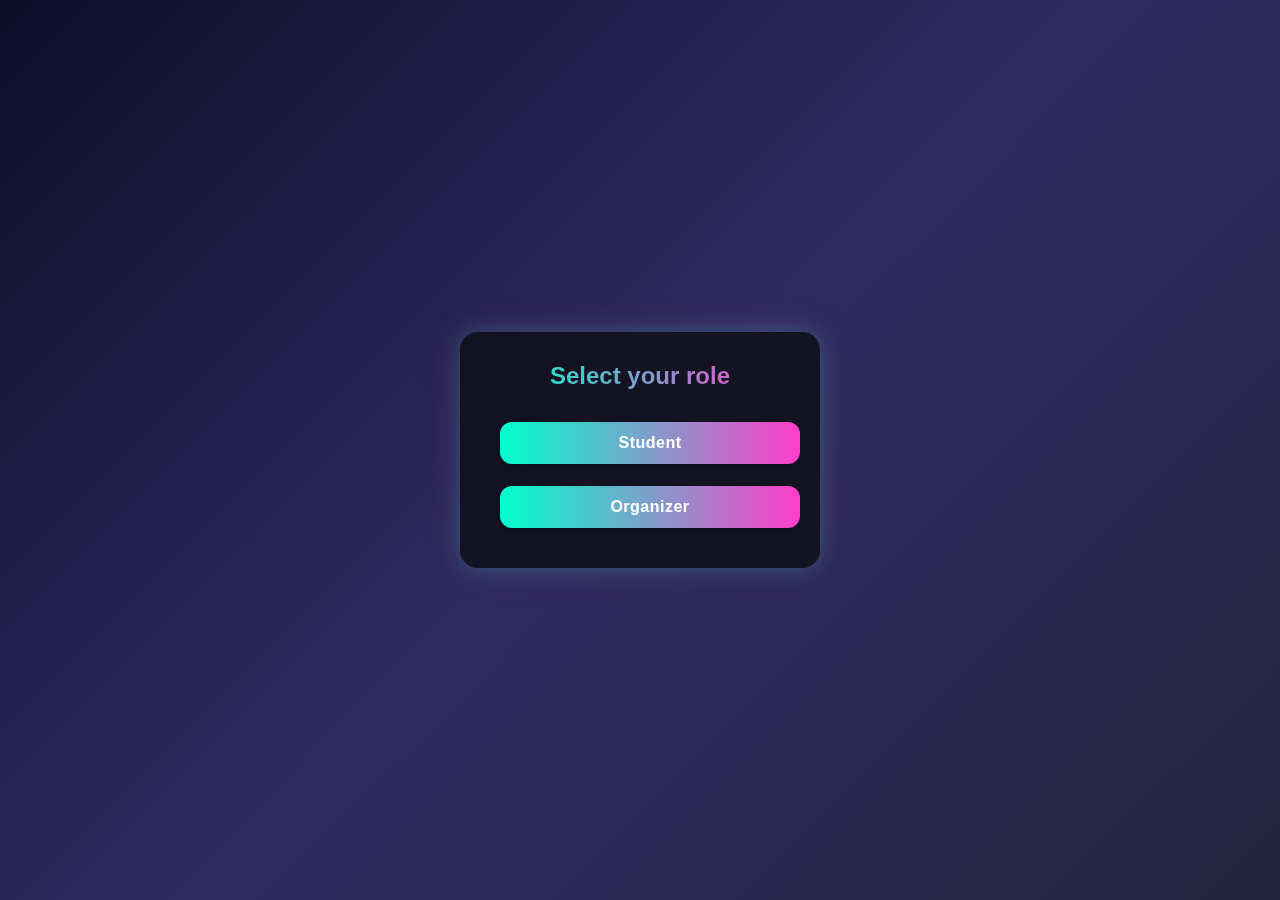
<file: choosing.html>
<!DOCTYPE html>
<html lang="en">
<head>
  <meta charset="UTF-8">
  <title>Choose Role - Fest Entry</title>
  <style>
    body {
      font-family: Arial, sans-serif;
      background: linear-gradient(135deg, #4facfe, #00f2fe);
      display: flex;
      justify-content: center;
      align-items: center;
      height: 100vh;
      margin: 0;
    }
    .container {
      background: #fff;
      padding: 30px;
      border-radius: 12px;
      text-align: center;
      box-shadow: 0 4px 12px rgba(0,0,0,0.2);
    }
    h2 { margin-bottom: 20px; }
    button {
      padding: 12px 20px;
      margin: 10px;
      font-size: 16px;
      border: none;
      border-radius: 8px;
      cursor: pointer;
      width: 140px;
    }
    #studentBtn { background-color: #43e97b; color: white; }
    #organizerBtn { background-color: #ff758c; color: white; }
    button:hover { opacity: 0.85; }
  </style>
</head>
<body>
  <div class="container">
    <h2>Select your role</h2>
    <button id="studentBtn">Student</button>
    <button id="organizerBtn">Organizer</button>
  </div>

  <script>
    document.getElementById('studentBtn').addEventListener('click', () => {
      window.location.href = 'student side.html';
    });

    document.getElementById('organizerBtn').addEventListener('click', () => {
      window.location.href = 'organizer side.html';
    });
  </script>
</body>
</html>
<link rel="stylesheet" href="style.css">
</file>
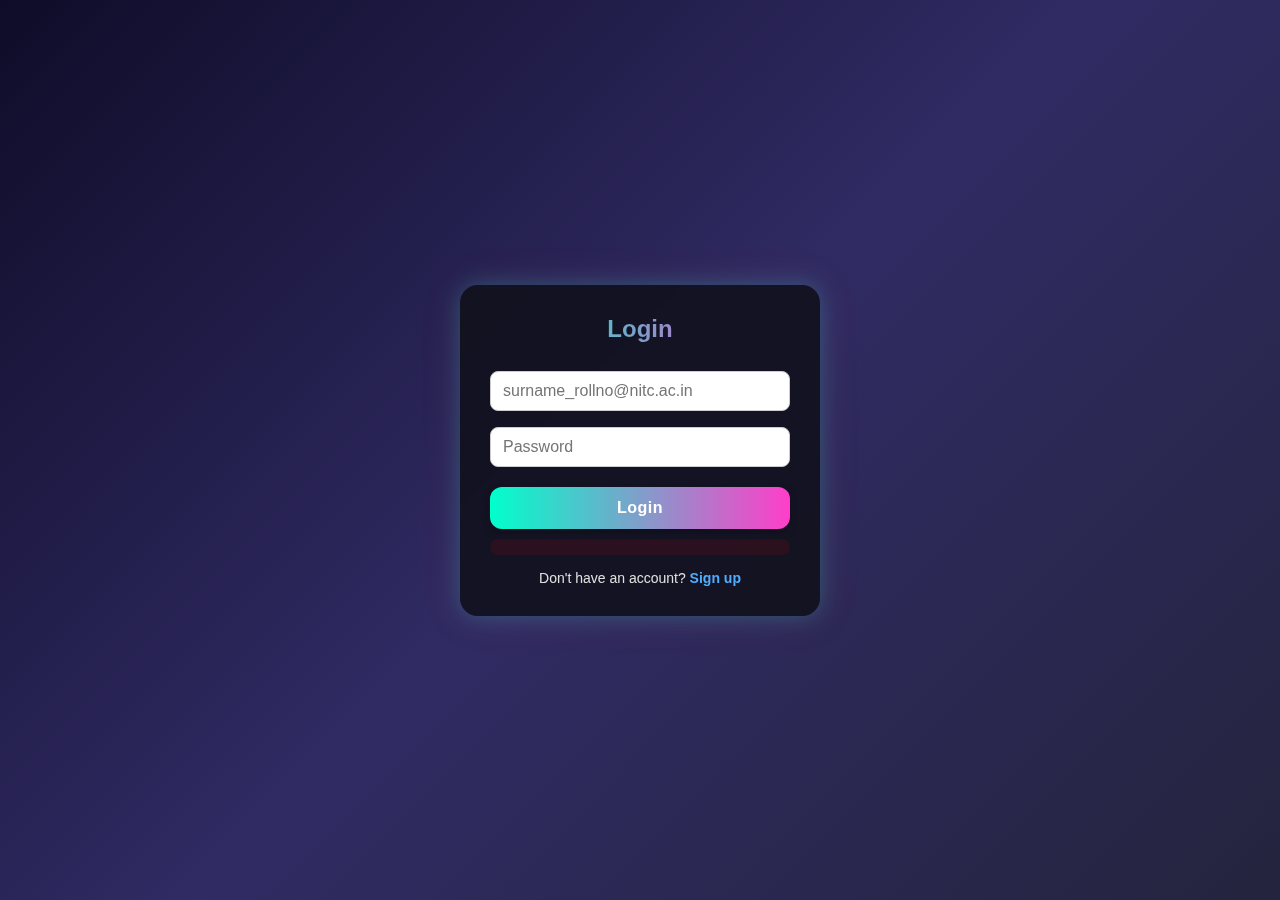
<file: login.html>
<!DOCTYPE html>
<html lang="en">
<head>
  <meta charset="UTF-8">
  <title>Fest Entry Login</title>
  <style>
    body {
      font-family: Arial, sans-serif;
      background: linear-gradient(135deg, #4facfe, #00f2fe);
      display: flex;
      height: 100vh;
      justify-content: center;
      align-items: center;
      margin: 0;
    }
    .login-container {
      background: #fff;
      padding: 30px;
      border-radius: 12px;
      box-shadow: 0 4px 12px rgba(0,0,0,0.2);
      width: 300px;
      text-align: center;
    }
    h2 {
      margin-bottom: 20px;
    }
    input {
      width: 100%;
      padding: 10px;
      margin: 10px 0;
      border: 1px solid #ccc;
      border-radius: 8px;
    }
    button {
      width: 100%;
      padding: 10px;
      background: #4facfe;
      border: none;
      color: white;
      border-radius: 8px;
      font-size: 16px;
      cursor: pointer;
    }
    button:hover {
      background: #00c6ff;
    }
    .error {
      color: rgb(15, 15, 15);
      margin-top: 10px;
    }
    .signup {
      margin-top: 15px;
      font-size: 14px;
    }
    .signup a {
      color: #4facfe;
      text-decoration: none;
      font-weight: bold;
    }
    .signup a:hover {
      text-decoration: underline;
    }
  </style>
</head>
<body>
  <div class="login-container">
    <h2>Login</h2>
    <form id="loginForm">
      <input type="email" id="email" placeholder="surname_rollno@nitc.ac.in" required>
      <input type="password" id="password" placeholder="Password" required>
      <button type="submit">Login</button>
    </form>
    <p id="errorMsg" class="error"></p>
    <div class="signup">
      Don't have an account? <a href="signup.html">Sign up</a>
    </div>
  </div>

<script>
document.getElementById("loginForm").addEventListener("submit", function(e) {
  e.preventDefault();

  const email = document.getElementById("email").value.trim();
  const regex = /^[a-zA-Z]+_[a-zA-Z0-9]+@nitc\.ac\.in$/;

  if (!regex.test(email)) {
    document.getElementById("errorMsg").textContent = 
      "Email must be in format surname_rollno@nitc.ac.in";
    return;
  }

  // Valid → redirect
  window.location.href = "choosing.html"; 
});
</script>


</body>
</html>
<link rel="stylesheet" href="style.css">
</file>
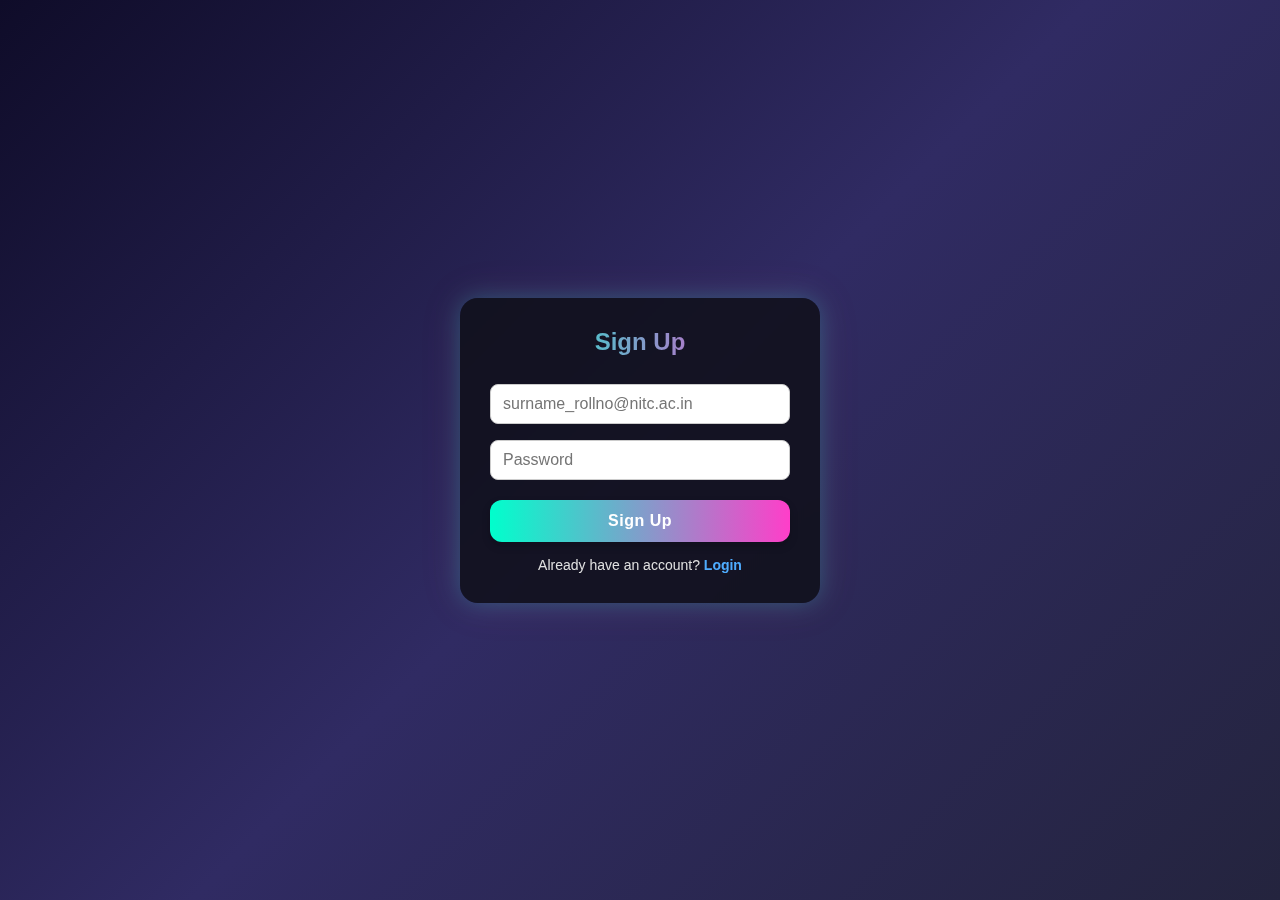
<file: signup.html>
<!DOCTYPE html>
<html lang="en">
<head>
  <meta charset="UTF-8">
  <title>Fest Entry Sign Up</title>
  <style>
    body {
      font-family: Arial, sans-serif;
      background: linear-gradient(135deg, #4facfe, #00f2fe);
      display: flex;
      height: 100vh;
      justify-content: center;
      align-items: center;
      margin: 0;
    }
    .signup-container {
      background: #fff;
      padding: 30px;
      border-radius: 12px;
      box-shadow: 0 4px 12px rgba(0,0,0,0.2);
      width: 300px;
      text-align: center;
    }
    h2 {
      margin-bottom: 20px;
    }
    input {
      width: 100%;
      padding: 10px;
      margin: 10px 0;
      border: 1px solid #ccc;
      border-radius: 8px;
    }
    button {
      width: 100%;
      padding: 10px;
      background: #4facfe;
      border: none;
      color: white;
      border-radius: 8px;
      font-size: 16px;
      cursor: pointer;
    }
    button:hover {
      background: #00c6ff;
    }
    .login {
      margin-top: 15px;
      font-size: 14px;
    }
    .login a {
      color: #4facfe;
      text-decoration: none;
      font-weight: bold;
    }
    .login a:hover {
      text-decoration: underline;
    }
  </style>
</head>
<body>
  <div class="signup-container">
    <h2>Sign Up</h2>
    <form id="signupForm">
      <input type="email" id="email" placeholder="surname_rollno@nitc.ac.in" required>
      <input type="password" id="password" placeholder="Password" required>
      <button type="submit">Sign Up</button>
    </form>
    <div class="login">
      Already have an account? <a href="login.html">Login</a>
    </div>
  </div>

  <script>
    document.getElementById("signupForm").addEventListener("submit", function(e) {
      e.preventDefault();

      const email = document.getElementById("email").value.trim();
      const password = document.getElementById("password").value.trim();

      // Email format check
      const regex = /^[a-zA-Z]+_[a-zA-Z0-9]+@nitc\.ac\.in$/;
      if (!regex.test(email)) {
        alert("Use format: surname_rollno@nitc.ac.in");
        return;
      }

      let users = JSON.parse(localStorage.getItem("users") || "[]");

      // Check if user already exists
      const exists = users.find(u => u.email === email);

      if (exists) {
        alert("Account already exists. Please login.");
        window.location.href = "login.html";
      } else {
        users.push({ email, password });
        localStorage.setItem("users", JSON.stringify(users));
        alert("Account created successfully! Please login.");
        window.location.href = "login.html";
      }
    });
  </script>
</body>
</html>
<link rel="stylesheet" href="style.css">
</file>
<file: style.css>
/* ----------------- AURORA FEST THEME ----------------- */
* {
  margin: 0;
  padding: 0;
  box-sizing: border-box;
  font-family: 'Poppins', sans-serif;
}

body {
  background: linear-gradient(135deg, #0f0c29, #302b63, #24243e);
  min-height: 100vh;
  display: flex;
  justify-content: center;
  align-items: center;
  color: #e0e0e0;
}

/* ----------------- CONTAINERS ----------------- */
.container, .login-container, .signup-container, .qr-container, .organizer-container {
  background: rgba(15, 15, 25, 0.85);
  padding: 30px;
  border-radius: 18px;
  box-shadow: 0 0 25px rgba(0, 255, 200, 0.25), 0 0 40px rgba(255, 0, 128, 0.15);
  width: 360px;
  max-width: 90%;
  text-align: center;
  animation: fadeIn 0.6s ease-in-out;
  backdrop-filter: blur(6px);
}

/* ----------------- HEADINGS ----------------- */
h1, h2, h3 {
  margin-bottom: 20px;
  font-weight: 600;
  background: linear-gradient(90deg, #00ffcc, #ff3ec9);
  background-clip: text;
  -webkit-background-clip: text;
  color: transparent;
  -webkit-text-fill-color: transparent;
}

/* ----------------- INPUTS ----------------- */
input, select {
  padding: 10px 12px;
  font-size: 16px;
  color: #000;
  background-color: #fff;
  border: 1px solid #ccc;
  border-radius: 8px;
  width: 100%;
  margin: 8px 0;
  appearance: none;
}

select option {
  color: #000;
  background-color: #fff;
}

select:focus {
  border: 1px solid cyan;
  outline: none;
}

/* ----------------- BUTTONS ----------------- */
button {
  width: 100%;
  padding: 12px;
  margin-top: 12px;
  background: linear-gradient(90deg, #00ffcc, #ff3ec9);
  color: #fff;
  border: none;
  border-radius: 12px;
  font-size: 16px;
  cursor: pointer;
  font-weight: 600;
  letter-spacing: 0.5px;
  box-shadow: 0 4px 8px rgba(0,0,0,0.2);
  transition: transform 0.15s, box-shadow 0.2s;
}

button:hover {
  transform: translateY(-2px) scale(1.02);
  box-shadow: 0 6px 12px rgba(0,255,200,0.4), 0 0 20px rgba(255,0,128,0.3);
}

/* Smaller back buttons inherit same gradient but smaller */
button.back-btn {
  width: 50%;
  font-size: 14px;
  padding: 10px;
}

/* ----------------- LINKS ----------------- */
a {
  color: #00ffcc;
  text-decoration: none;
  font-weight: 500;
  transition: 0.3s;
}

a:hover {
  color: #ff3ec9;
  text-decoration: underline;
}

/* ----------------- MESSAGES ----------------- */
.error, .success {
  font-size: 13px;
  margin-top: 10px;
  font-weight: 500;
  padding: 8px;
  border-radius: 8px;
}

.error { 
  color: #ff6b6b; 
  background: rgba(255,0,0,0.1);
}
.success { 
  color: #27ff97; 
  background: rgba(0,255,150,0.1);
}

/* ----------------- SCAN & LIST BOXES ----------------- */
.scan-area {
  width: 100%;
  aspect-ratio: 4/3;
  background: rgba(0,0,0,0.7);
  color: #00ffcc;
  margin: 12px 0;
  display:flex;
  align-items:center;
  justify-content:center;
  border-radius:12px;
  font-weight: bold;
  border: 2px dashed #ff3ec9;
  text-shadow: 0 0 10px #00ffcc;
}

.list-box {
  max-height: 200px;
  overflow:auto;
  border:1px solid rgba(255,255,255,0.15);
  padding:10px;
  border-radius:12px;
  background: rgba(255,255,255,0.05);
  text-align:left;
  margin-bottom:10px;
  color: #ccc;
}

/* ----------------- QR CANVAS ----------------- */
canvas#qrCanvas {
  margin-top: 20px;
  border-radius: 12px;
  box-shadow: 0 0 12px rgba(0,255,200,0.2), 0 0 16px rgba(255,0,128,0.15);
}

/* ----------------- ANIMATIONS ----------------- */
@keyframes fadeIn {
  0% { opacity:0; transform: translateY(-10px);}
  100% { opacity:1; transform: translateY(0);}
}

/* ----------------- MEDIA ----------------- */
@media(max-width:400px){
  .container, .login-container, .signup-container, .qr-container, .organizer-container {
    padding: 20px;
    width: 90%;
  }
  button.back-btn { width: 60%; }
}
</file>
